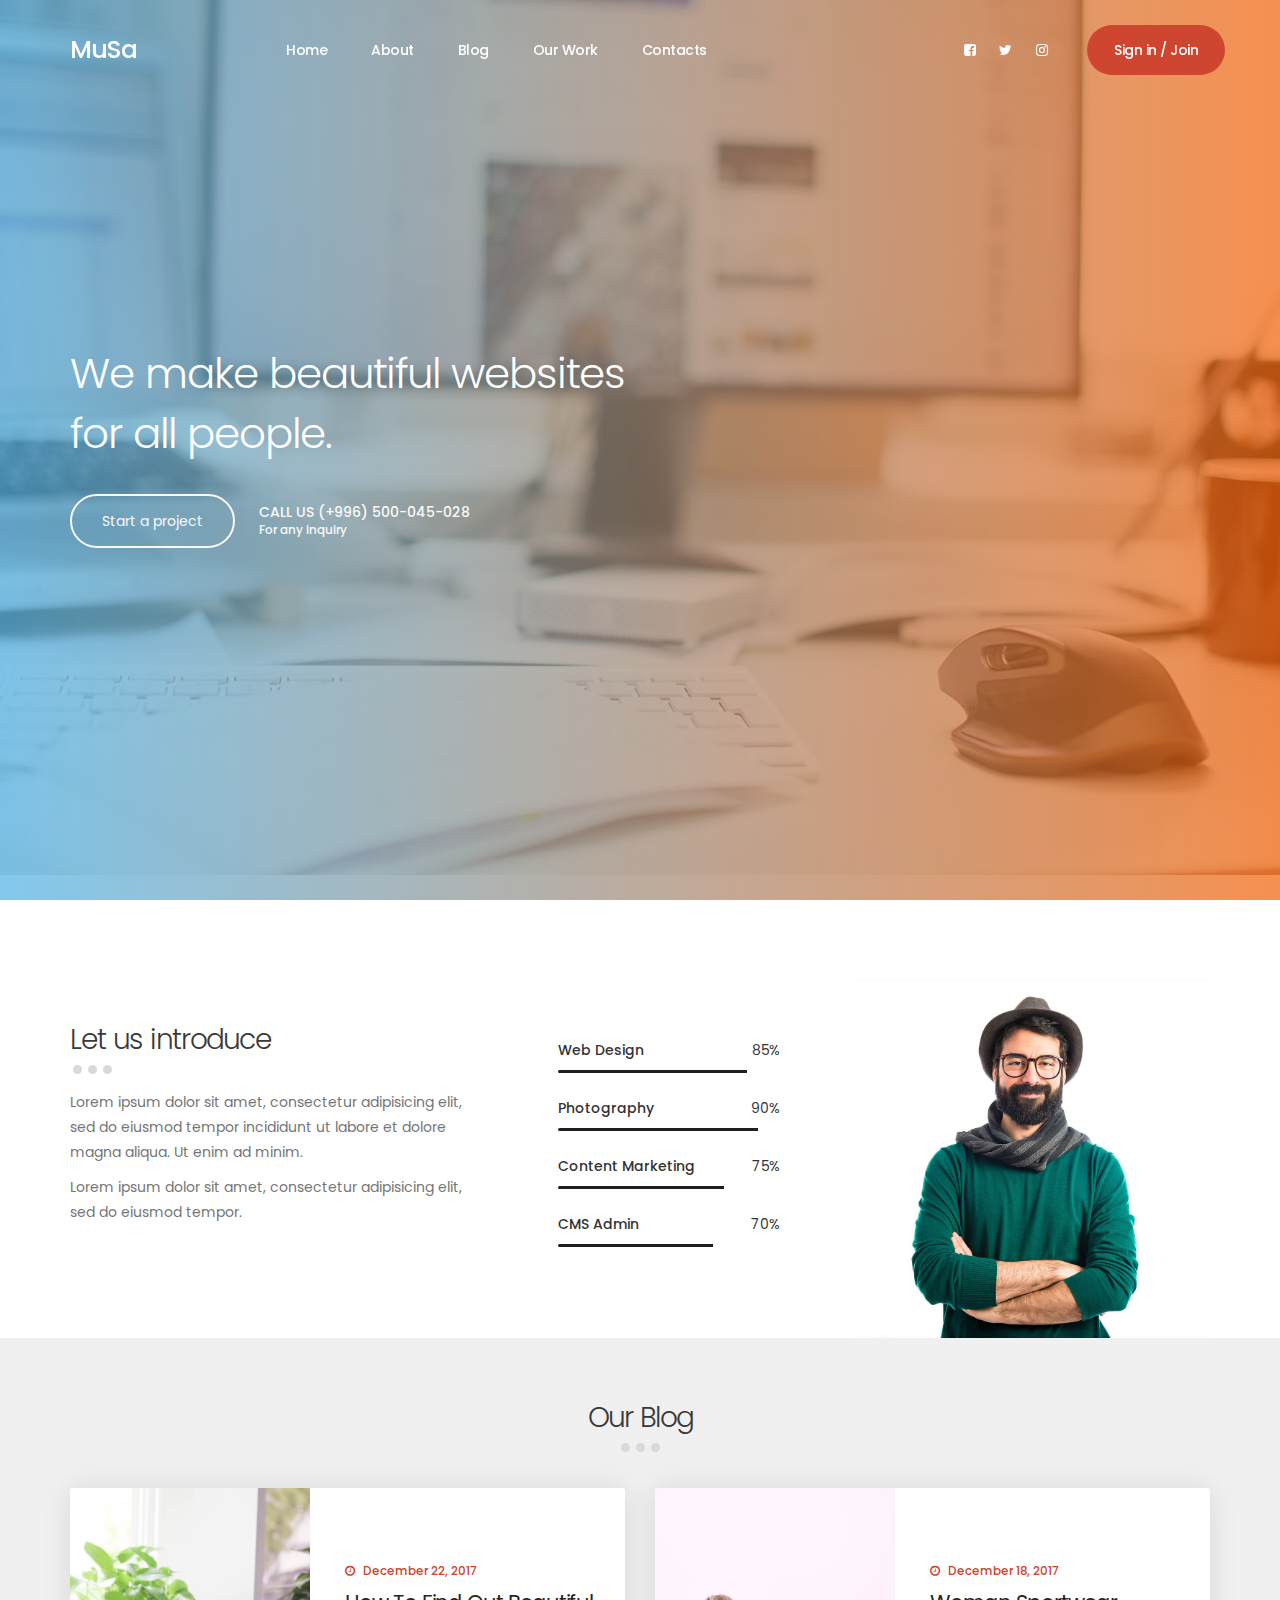
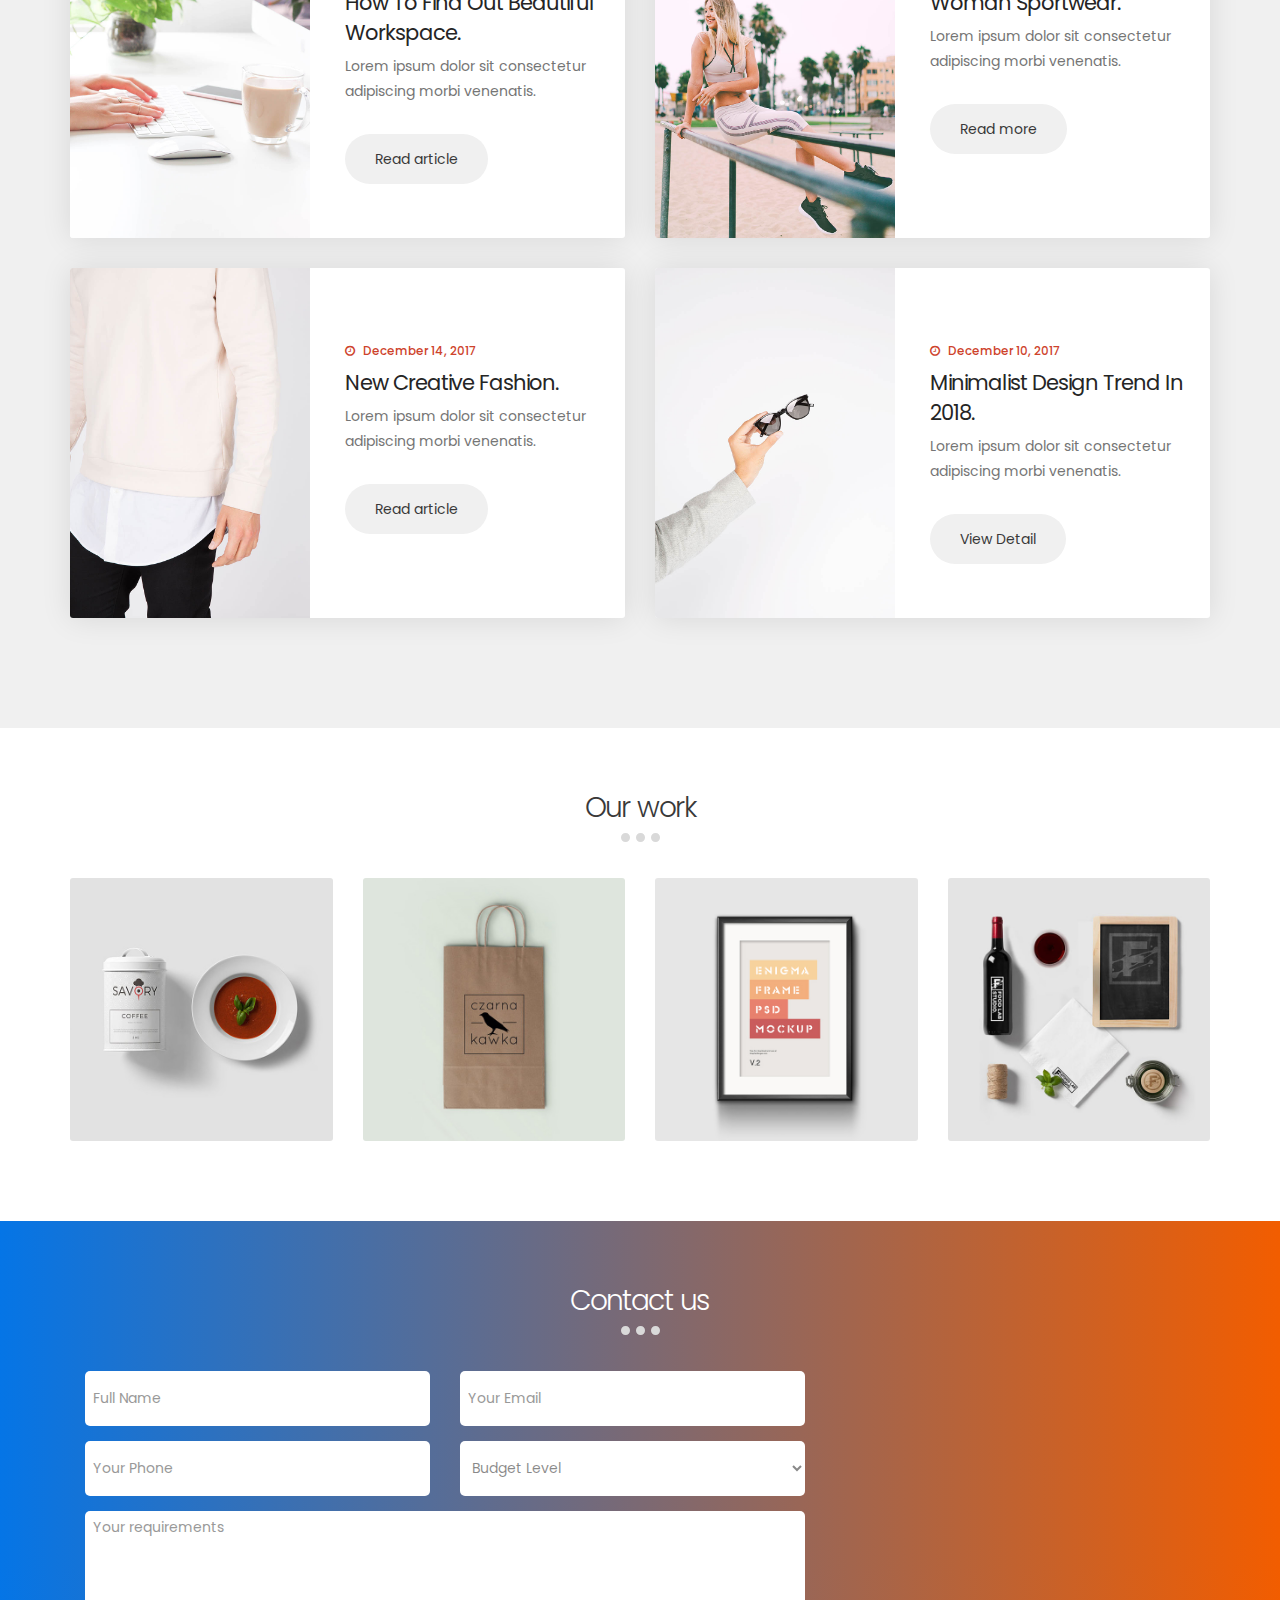
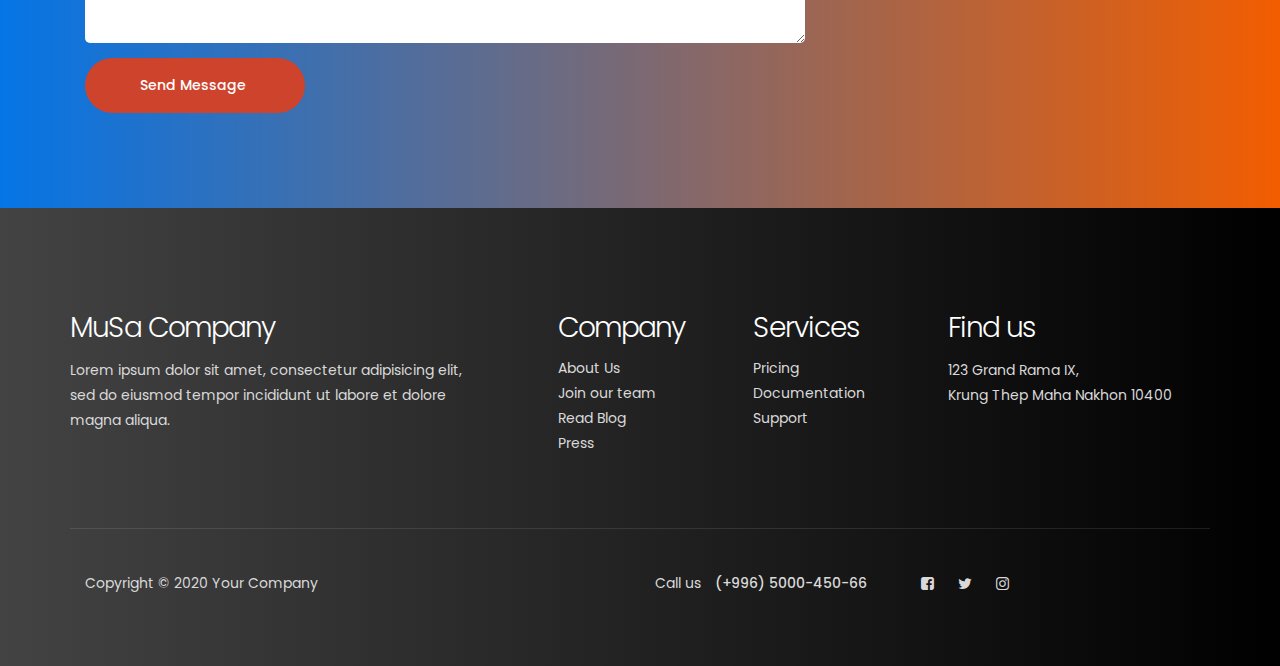
<file: index.html>
<!DOCTYPE html>
<html lang="en">
<head>

     <title>MuSa</title>
<!--
-->
     <meta charset="UTF-8">
     <meta http-equiv="X-UA-Compatible" content="IE=Edge">
     <meta name="description" content="">
     <meta name="keywords" content="">
     <meta name="author" content="">
     <meta name="viewport" content="width=device-width, initial-scale=1, maximum-scale=1">

     <link rel="stylesheet" href="css/bootstrap.min.css">
     <link rel="stylesheet" href="css/magnific-popup.css">
     <link rel="stylesheet" href="css/font-awesome.min.css">

     <!-- MAIN CSS -->
     <link rel="stylesheet" href="css/templatemo-style.css">
</head>
<body>

     <!-- PRE LOADER -->
     <section class="preloader">
          <div class="spinner">
               <span class="spinner-rotate"></span>
          </div>
     </section>


     <!-- MENU -->
     <section class="navbar custom-navbar navbar-fixed-top" role="navigation">
          <div class="container">

               <div class="navbar-header">
                    <button class="navbar-toggle" data-toggle="collapse" data-target=".navbar-collapse">
                         <span class="icon icon-bar"></span>
                         <span class="icon icon-bar"></span>
                         <span class="icon icon-bar"></span>
                    </button>

                    <!-- lOGO TEXT HERE -->
                    <a href="index.html" class="navbar-brand">MuSa</a>
               </div>

               <!-- MENU LINKS -->
               <div class="collapse navbar-collapse">
                    <ul class="nav navbar-nav navbar-nav-first">
                         <li><a href="#home" class="smoothScroll">Home</a></li>
                         <li><a href="#about" class="smoothScroll">About</a></li>
                         <li><a href="#blog" class="smoothScroll">Blog</a></li>
                         <li><a href="#work" class="smoothScroll">Our Work</a></li>
                         <li><a href="#contact" class="smoothScroll">Contacts</a></li>
                    </ul>

                    <ul class="nav navbar-nav navbar-right">
                         <li><a href="#"><i class="fa fa-facebook-square"></i></a></li>
                         <li><a href="#"><i class="fa fa-twitter"></i></a></li>
                         <li><a href="#"><i class="fa fa-instagram"></i></a></li>
                         <li class="section-btn"><a href="#" data-toggle="modal" data-target="#modal-form">Sign in / Join</a></li>
                    </ul>
               </div>

          </div>
     </section>


     <!-- HOME -->
     <section id="home" data-stellar-background-ratio="0.5">
          <div class="overlay"></div>
          <div class="container">
               <div class="row">

                    <div class="col-md-6 col-sm-12">
                         <div class="home-info">
                              <h1>We make beautiful websites for all people.</h1>
                              <a href="#about" class="btn section-btn smoothScroll">Start a project</a>
                              <span>
                                   CALL US (+996) 500-045-028
                                   <small>For any inquiry</small>
                              </span>
                         </div>
                    </div>

                    <div class="col-md-6 col-sm-12">
                         <div class="home-video">
                              <div class="embed-responsive embed-responsive-16by9">
                                   <iframe src="https://www.youtube.com/embed/AqcjdkPMPJA" frameborder="0" allowfullscreen></iframe>
                              </div>
                         </div>
                    </div>
                    
               </div>
          </div>
     </section>


     <!-- ABOUT -->
     <section id="about" data-stellar-background-ratio="0.5">
          <div class="container">
               <div class="row">

                    <div class="col-md-5 col-sm-6">
                         <div class="about-info">
                              <div class="section-title">
                                   <h2>Let us introduce</h2>
                                   <span class="line-bar">...</span>
                              </div>
                              <p>Lorem ipsum dolor sit amet, consectetur adipisicing elit, sed do eiusmod tempor incididunt ut labore et dolore magna aliqua. Ut enim ad minim.</p>
                              <p>Lorem ipsum dolor sit amet, consectetur adipisicing elit, sed do eiusmod tempor.</p>
                         </div>
                    </div>

                    <div class="col-md-3 col-sm-6">
                         <div class="about-info skill-thumb">

                              <strong>Web Design</strong>
                                   <span class="pull-right">85%</span>
                                        <div class="progress">
                                             <div class="progress-bar progress-bar-primary" role="progressbar" aria-valuenow="85" aria-valuemin="0" aria-valuemax="100" style="width: 85%;"></div>
                                        </div>

                              <strong>Photography</strong>
                                   <span class="pull-right">90%</span>
                                        <div class="progress">
                                             <div class="progress-bar progress-bar-primary" role="progressbar" aria-valuenow="90" aria-valuemin="0" aria-valuemax="100" style="width: 90%;"></div>
                                        </div>

                              <strong>Content Marketing</strong>
                                   <span class="pull-right">75%</span>
                                        <div class="progress">
                                             <div class="progress-bar progress-bar-primary" role="progressbar" aria-valuenow="75" aria-valuemin="0" aria-valuemax="100" style="width: 75%;"></div>
                                        </div>

                              <strong>CMS Admin</strong>
                                   <span class="pull-right">70%</span>
                                        <div class="progress">
                                             <div class="progress-bar progress-bar-primary" role="progressbar" aria-valuenow="70" aria-valuemin="0" aria-valuemax="100" style="width: 70%;"></div>
                                        </div>

                         </div>
                    </div>

                    <div class="col-md-4 col-sm-12">
                         <div class="about-image">
                              <img src="images/about-image.jpg" class="img-responsive" alt="">
                         </div>
                    </div>
                    
               </div>
          </div>
     </section>


     <!-- BLOG -->
     <section id="blog" data-stellar-background-ratio="0.5">
          <div class="container">
               <div class="row">

                    <div class="col-md-12 col-sm-12">
                         <div class="section-title">
                              <h2>Our Blog</h2>
                              <span class="line-bar">...</span>
                         </div>
                    </div>

                    <div class="col-md-6 col-sm-6">
                         <!-- BLOG THUMB -->
                         <div class="media blog-thumb">
                              <div class="media-object media-left">
                                   <a href="blog-detail.html"><img src="images/blog-image1.jpg" class="img-responsive" alt=""></a>
                              </div>
                              <div class="media-body blog-info">
                                   <small><i class="fa fa-clock-o"></i> December 22, 2017</small>
                                   <h3><a href="blog-detail.html">How To Find Out Beautiful Workspace.</a></h3>
                                   <p>Lorem ipsum dolor sit consectetur adipiscing morbi venenatis.</p>
                                   <a href="blog-detail.html" class="btn section-btn">Read article</a>
                              </div>
                         </div>
                    </div>

                    <div class="col-md-6 col-sm-6">
                         <!-- BLOG THUMB -->
                         <div class="media blog-thumb">
                              <div class="media-object media-left">
                                   <a href="blog-detail.html"><img src="images/blog-image2.jpg" class="img-responsive" alt=""></a>
                              </div>
                              <div class="media-body blog-info">
                                   <small><i class="fa fa-clock-o"></i> December 18, 2017</small>
                                   <h3><a href="blog-detail.html">woman sportwear.</a></h3>
                                   <p>Lorem ipsum dolor sit consectetur adipiscing morbi venenatis.</p>
                                   <a href="blog-detail.html" class="btn section-btn">Read more</a>
                              </div>
                         </div>
                    </div>

                    <div class="col-md-6 col-sm-6">
                         <!-- BLOG THUMB -->
                         <div class="media blog-thumb">
                              <div class="media-object media-left">
                                   <a href="blog-detail.html"><img src="images/blog-image3.jpg" class="img-responsive" alt=""></a>
                              </div>
                              <div class="media-body blog-info">
                                   <small><i class="fa fa-clock-o"></i> December 14, 2017</small>
                                   <h3><a href="blog-detail.html">new creative fashion.</a></h3>
                                   <p>Lorem ipsum dolor sit consectetur adipiscing morbi venenatis.</p>
                                   <a href="blog-detail.html" class="btn section-btn">Read article</a>
                              </div>
                         </div>
                    </div>

                    <div class="col-md-6 col-sm-6">
                         <!-- BLOG THUMB -->
                         <div class="media blog-thumb">
                              <div class="media-object media-left">
                                   <a href="blog-detail.html"><img src="images/blog-image4.jpg" class="img-responsive" alt=""></a>
                              </div>
                              <div class="media-body blog-info">
                                   <small><i class="fa fa-clock-o"></i> December 10, 2017</small>
                                   <h3><a href="blog-detail.html">minimalist design trend in 2018.</a></h3>
                                   <p>Lorem ipsum dolor sit consectetur adipiscing morbi venenatis.</p>
                                   <a href="blog-detail.html" class="btn section-btn">View Detail</a>
                              </div>
                         </div>
                    </div>
                    
               </div>
          </div>
     </section>


     <!-- WORK -->
     <section id="work" data-stellar-background-ratio="0.5">
          <div class="container">
               <div class="row">

                    <div class="col-md-12 col-sm-12">
                         <div class="section-title">
                              <h2>Our work</h2>
                              <span class="line-bar">...</span>
                         </div>
                    </div>

                    <div class="col-md-3 col-sm-6">
                         <!-- WORK THUMB -->
                         <div class="work-thumb">
                              <a href="images/work-image1.jpg" class="image-popup">
                                   <img src="images/work-image1.jpg" class="img-responsive" alt="Work">

                                   <div class="work-info">
                                        <h3>Clean &amp; Minimal</h3>
                                        <small>Product Design</small>
                                   </div>
                              </a>
                         </div>
                    </div>

                    <div class="col-md-3 col-sm-6">
                         <!-- WORK THUMB -->
                         <div class="work-thumb">
                              <a href="images/work-image2.jpg" class="image-popup">
                                   <img src="images/work-image2.jpg" class="img-responsive" alt="Work">

                                   <div class="work-info">
                                        <h3>Studio Bag</h3>
                                        <small>Branding</small>
                                   </div>
                              </a>
                         </div>
                    </div>

                    <div class="col-md-3 col-sm-6">
                         <!-- WORK THUMB -->
                         <div class="work-thumb">
                              <a href="images/work-image3.jpg" class="image-popup">
                                   <img src="images/work-image3.jpg" class="img-responsive" alt="Work">

                                   <div class="work-info">
                                        <h3>Frame Design</h3>
                                        <small>Photography</small>
                                   </div>
                              </a>
                         </div>
                    </div>

                    <div class="col-md-3 col-sm-6">
                         <!-- WORK THUMB -->
                         <div class="work-thumb">
                              <a href="images/work-image4.jpg" class="image-popup">
                                   <img src="images/work-image4.jpg" class="img-responsive" alt="Work">

                                   <div class="work-info">
                                        <h3>Paint Work</h3>
                                        <small>Art, Design</small>
                                   </div>
                              </a>
                         </div>
                    </div>

               </div>
          </div>
     </section>

     <!-- CONTACT -->
     <section id="contact" data-stellar-background-ratio="0.5">
          <div class="container">
               <div class="row">

                    <div class="col-md-12 col-sm-12">
                         <div class="section-title">
                              <h2>Contact us</h2>
                              <span class="line-bar">...</span>
                         </div>
                    </div>

                    <div class="col-md-8 col-sm-8">
                        
                         <!-- CONTACT FORM HERE -->
                         <form id="contact-form" role="form" action="#" method="post">
                              <div class="col-md-6 col-sm-6">
                                   <input type="text" class="form-control" placeholder="Full Name" id="cf-name" name="cf-name" required="">
                              </div>

                              <div class="col-md-6 col-sm-6">
                                   <input type="email" class="form-control" placeholder="Your Email" id="cf-email" name="cf-email" required="">
                              </div>

                              <div class="col-md-6 col-sm-6">
                                   <input type="tel" class="form-control" placeholder="Your Phone" id="cf-number" name="cf-number" required="">
                              </div>

                              <div class="col-md-6 col-sm-6">
                                   <select class="form-control" id="cf-budgets" name="cf-budgets">
                                        <option>Budget Level</option>
                                        <option>$500 to $1,000</option>
                                        <option>$1,000 to $2,200</option>
                                        <option>$2,200 to $4,500</option>
                                        <option>$4,500 to $7,500</option>
                                        <option>$7,500 to $12,000</option>
                                        <option>$12,000 or more</option>
                                   </select>
                              </div>

                              <div class="col-md-12 col-sm-12">
                                   <textarea class="form-control" rows="6" placeholder="Your requirements" id="cf-message" name="cf-message" required=""></textarea>
                              </div>

                              <div class="col-md-4 col-sm-12">
                                   <input type="submit" class="form-control" name="submit" value="Send Message">
                              </div>

                         </form>
                    </div>

                    <div class="col-md-4 col-sm-4">
                         <div class="google-map">
	<!-- How to change your own map point
            1. Go to Google Maps
            2. Click on your location point
            3. Click "Share" and choose "Embed map" tab
            4. Copy only URL and paste it within the src="" field below
	-->
                              <iframe src="https://www.google.com/maps/embed?pb=!1m18!1m12!1m3!1d3647.3030413476204!2d100.5641230193719!3d13.757206847615207!2m3!1f0!2f0!3f0!3m2!1i1024!2i768!4f13.1!3m3!1m2!1s0x0%3A0xf51ce6427b7918fc!2sG+Tower!5e0!3m2!1sen!2sth!4v1510722015945" allowfullscreen></iframe>
                         </div>
                    </div>

               </div>
          </div>
     </section>


     <!-- FOOTER -->
     <footer data-stellar-background-ratio="0.5">
          <div class="container">
               <div class="row">

                    <div class="col-md-5 col-sm-12">
                         <div class="footer-thumb footer-info"> 
                              <h2>MuSa Company</h2>
                              <p>Lorem ipsum dolor sit amet, consectetur adipisicing elit, sed do eiusmod tempor incididunt ut labore et dolore magna aliqua.</p>
                         </div>
                    </div>

                    <div class="col-md-2 col-sm-4"> 
                         <div class="footer-thumb"> 
                              <h2>Company</h2>
                              <ul class="footer-link">
                                   <li><a href="#">About Us</a></li>
                                   <li><a href="#">Join our team</a></li>
                                   <li><a href="#">Read Blog</a></li>
                                   <li><a href="#">Press</a></li>
                              </ul>
                         </div>
                    </div>

                    <div class="col-md-2 col-sm-4"> 
                         <div class="footer-thumb"> 
                              <h2>Services</h2>
                              <ul class="footer-link">
                                   <li><a href="#">Pricing</a></li>
                                   <li><a href="#">Documentation</a></li>
                                   <li><a href="#">Support</a></li>
                              </ul>
                         </div>
                    </div>

                    <div class="col-md-3 col-sm-4"> 
                         <div class="footer-thumb"> 
                              <h2>Find us</h2>
                              <p>123 Grand Rama IX, <br> Krung Thep Maha Nakhon 10400</p>
                         </div>
                    </div>                    

                    <div class="col-md-12 col-sm-12">
                         <div class="footer-bottom">
                              <div class="col-md-6 col-sm-5">
                                   <div class="copyright-text"> 
                                        <p>Copyright &copy; 2020 Your Company</p>
                                   </div>
                              </div>
                              <div class="col-md-6 col-sm-7">
                                   <div class="phone-contact"> 
                                        <p>Call us <span>(+996) 5000-450-66</span></p>
                                   </div>
                                   <ul class="social-icon">
                                        <li><a href="https://www.facebook.com/templatemo" class="fa fa-facebook-square" attr="facebook icon"></a></li>
                                        <li><a href="#" class="fa fa-twitter"></a></li>
                                        <li><a href="#" class="fa fa-instagram"></a></li>
                                   </ul>
                              </div>
                         </div>
                    </div>
                    
               </div>
          </div>
     </footer>


     <!-- MODAL -->
     <section class="modal fade" id="modal-form" tabindex="-1" role="dialog" aria-labelledby="myModalLabel" aria-hidden="true">
          <div class="modal-dialog modal-lg">
               <div class="modal-content modal-popup">

                    <div class="modal-header">
                         <button type="button" class="close" data-dismiss="modal" aria-label="Close">
                              <span aria-hidden="true">&times;</span>
                         </button>
                    </div>

                    <div class="modal-body">
                         <div class="container-fluid">
                              <div class="row">

                                   <div class="col-md-12 col-sm-12">
                                        <div class="modal-title">
                                             <h2>MuSa</h2>
                                        </div>

                                        <!-- NAV TABS -->
                                        <ul class="nav nav-tabs" role="tablist">
                                             <li class="active"><a href="#sign_up" aria-controls="sign_up" role="tab" data-toggle="tab">Create an account</a></li>
                                             <li><a href="#sign_in" aria-controls="sign_in" role="tab" data-toggle="tab">Sign In</a></li>
                                        </ul>

                                        <!-- TAB PANES -->
                                        <div class="tab-content">
                                             <div role="tabpanel" class="tab-pane fade in active" id="sign_up">
                                                  <form action="#" method="post">
                                                       <input type="text" class="form-control" name="name" placeholder="Name" required>
                                                       <input type="telephone" class="form-control" name="telephone" placeholder="Telephone" required>
                                                       <input type="email" class="form-control" name="email" placeholder="Email" required>
                                                       <input type="password" class="form-control" name="password" placeholder="Password" required>
                                                       <input type="submit" class="form-control" name="submit" value="Submit Button">
                                                  </form>
                                             </div>

                                             <div role="tabpanel" class="tab-pane fade in" id="sign_in">
                                                  <form action="#" method="post">
                                                       <input type="email" class="form-control" name="email" placeholder="Email" required>
                                                       <input type="password" class="form-control" name="password" placeholder="Password" required>
                                                       <input type="submit" class="form-control" name="submit" value="Submit Button">
                                                       <a href="https://www.facebook.com/">Forgot your password?</a>
                                                  </form>
                                             </div>
                                        </div>
                                   </div>

                              </div>
                         </div>
                    </div>

               </div>
          </div>
     </section>

     <!-- SCRIPTS -->
     <script src="js/jquery.js"></script>
     <script src="js/bootstrap.min.js"></script>
     <script src="js/jquery.stellar.min.js"></script>
     <script src="js/jquery.magnific-popup.min.js"></script>
     <script src="js/smoothscroll.js"></script>
     <script src="js/custom.js"></script>

</body>
</html>
</file>
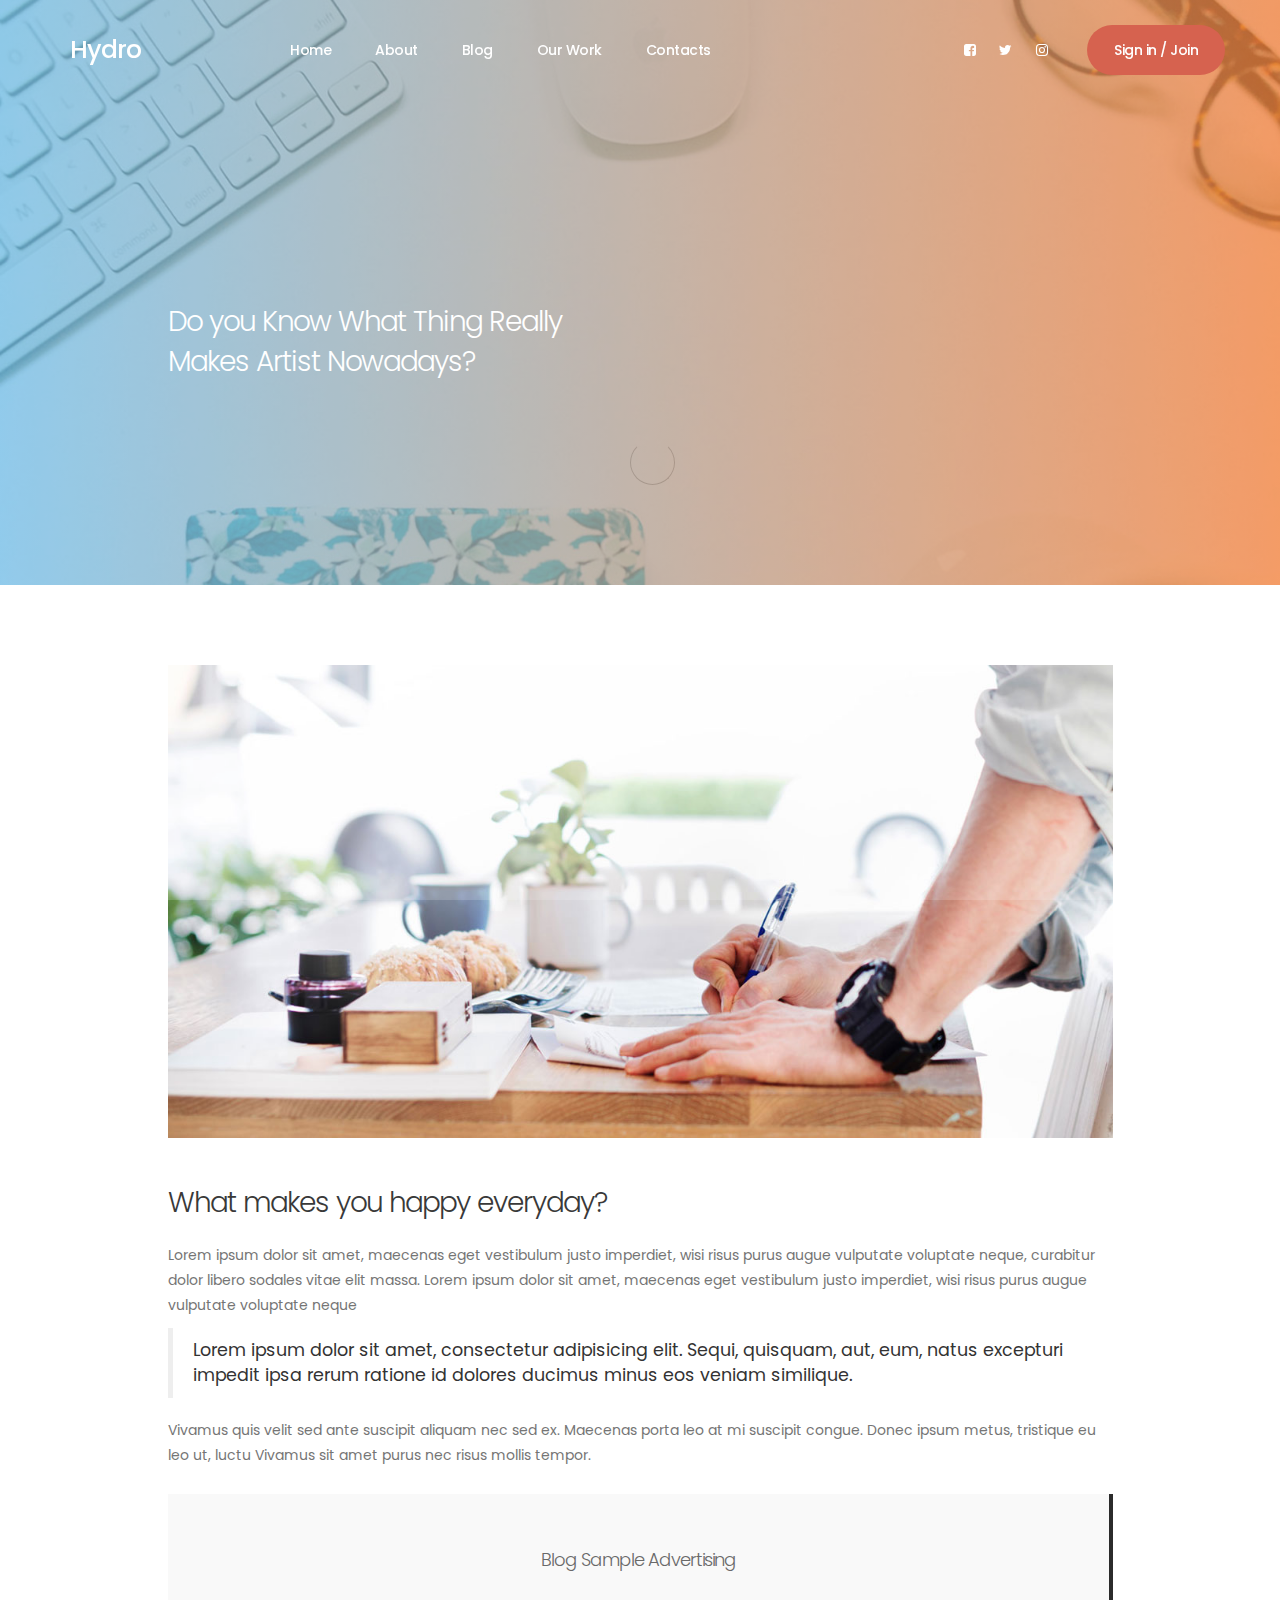
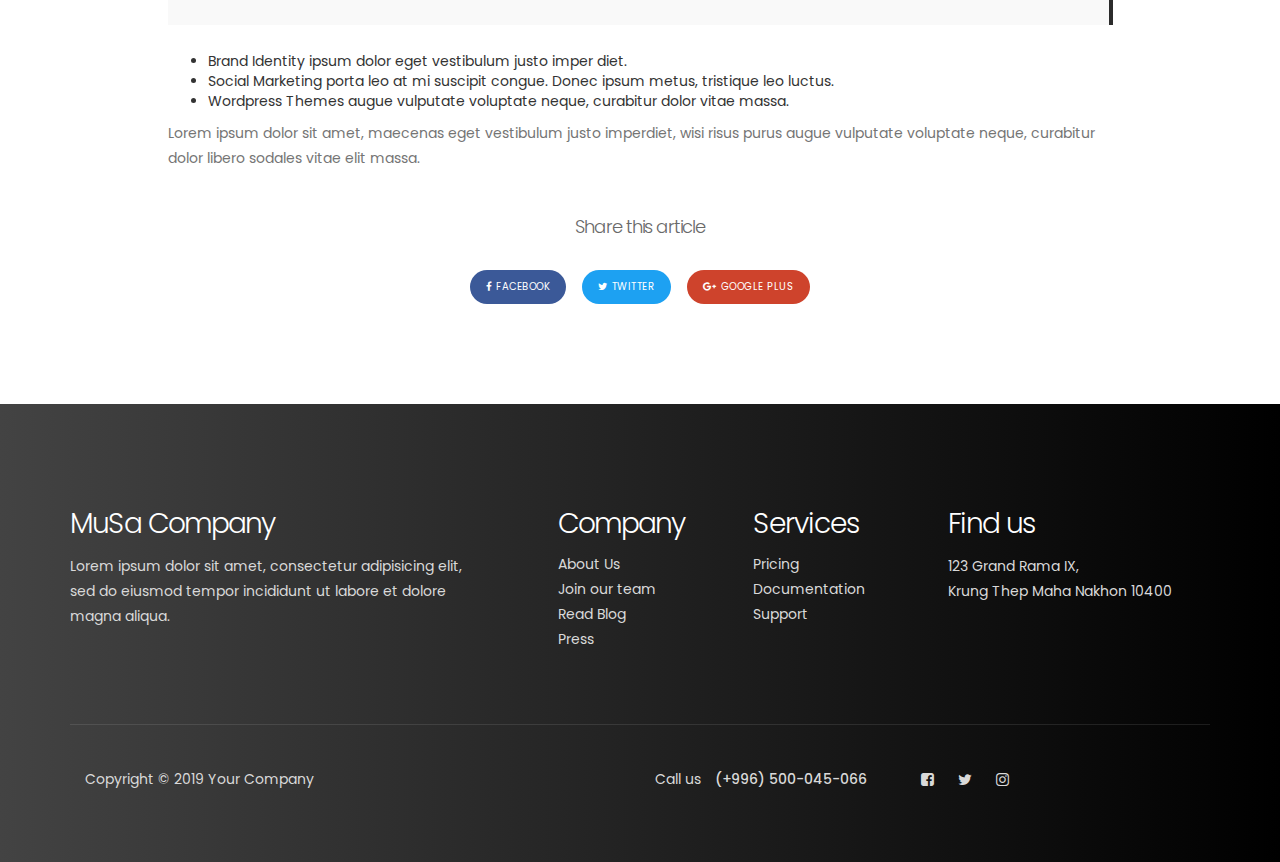
<file: blog-detail.html>
<!DOCTYPE html>
<html lang="en">
<head>

     <title>MuSa - Blog Page</title>
<!-- 
Hydro Template 
http://www.templatemo.com/tm-509-hydro
-->
     <meta charset="UTF-8">
     <meta http-equiv="X-UA-Compatible" content="IE=Edge">
     <meta name="description" content="">
     <meta name="keywords" content="">
     <meta name="author" content="">
     <meta name="viewport" content="width=device-width, initial-scale=1, maximum-scale=1">

     <link rel="stylesheet" href="css/bootstrap.min.css">
     <link rel="stylesheet" href="css/magnific-popup.css">
     <link rel="stylesheet" href="css/font-awesome.min.css">

     <!-- MAIN CSS -->
     <link rel="stylesheet" href="css/templatemo-style.css">
</head>
<body>

     <!-- PRE LOADER -->
     <section class="preloader">
          <div class="spinner">
               <span class="spinner-rotate"></span>
          </div>
     </section>


     <!-- MENU -->
     <section class="navbar custom-navbar navbar-fixed-top" role="navigation">
          <div class="container">

               <div class="navbar-header">
                    <button class="navbar-toggle" data-toggle="collapse" data-target=".navbar-collapse">
                         <span class="icon icon-bar"></span>
                         <span class="icon icon-bar"></span>
                         <span class="icon icon-bar"></span>
                    </button>

                    <!-- lOGO TEXT HERE -->
                    <a href="index.html" class="navbar-brand">Hydro</a>
               </div>

               <!-- MENU LINKS -->
               <div class="collapse navbar-collapse">
                    <ul class="nav navbar-nav navbar-nav-first">
                         <li><a href="index.html#home" class="smoothScroll">Home</a></li>
                         <li><a href="index.html#about" class="smoothScroll">About</a></li>
                         <li><a href="index.html#blog" class="smoothScroll">Blog</a></li>
                         <li><a href="index.html#work" class="smoothScroll">Our Work</a></li>
                         <li><a href="index.html#contact" class="smoothScroll">Contacts</a></li>
                    </ul>

                    <ul class="nav navbar-nav navbar-right">
                         <li><a href="#"><i class="fa fa-facebook-square"></i></a></li>
                         <li><a href="#"><i class="fa fa-twitter"></i></a></li>
                         <li><a href="#"><i class="fa fa-instagram"></i></a></li>
                         <li class="section-btn"><a href="#" data-toggle="modal" data-target="#modal-form">Sign in / Join</a></li>
                    </ul>
               </div>

          </div>
     </section>


     <!-- BLOG HEADER -->
     <section id="blog-header" data-stellar-background-ratio="0.5">
          <div class="overlay"></div>
          <div class="container">
               <div class="row">

                    <div class="col-md-offset-1 col-md-5 col-sm-12">
                         <h2>Do you Know What Thing Really Makes Artist Nowadays?</h2>
                    </div>
                    
               </div>
          </div>
     </section>


     <!-- BLOG DETAIL -->
     <section id="blog-detail" data-stellar-background-ratio="0.5">
          <div class="container">
               <div class="row">

                    <div class="col-md-offset-1 col-md-10 col-sm-12">
                         <!-- BLOG THUMB -->
                         <div class="blog-detail-thumb">
                              <div class="blog-image">
                                   <img src="images/blog-detail-image.jpg" class="img-responsive" alt="Blog Image">
                              </div>
                              <h2>What makes you happy everyday?</h2>
                              <p>Lorem ipsum dolor sit amet, maecenas eget vestibulum justo imperdiet, wisi risus purus augue vulputate voluptate neque, curabitur dolor libero sodales vitae elit massa. Lorem ipsum dolor sit amet, maecenas eget vestibulum justo imperdiet, wisi risus purus augue vulputate voluptate neque</p>

                              <blockquote>Lorem ipsum dolor sit amet, consectetur adipisicing elit. Sequi, quisquam, aut, eum, natus excepturi impedit ipsa rerum ratione id dolores ducimus minus eos veniam similique.</blockquote>

                              <p>Vivamus quis velit sed ante suscipit aliquam nec sed ex. Maecenas porta leo at mi suscipit congue. Donec ipsum metus, tristique eu leo ut, luctu Vivamus sit amet purus nec risus mollis tempor.</p>

                              <div class="blog-ads">
                                   <h4>Blog Sample Advertising</h4>
                              </div>
                              
                              <ul>
                                   <li>Brand Identity ipsum dolor eget vestibulum justo imper diet.</li>
                                   <li>Social Marketing porta leo at mi suscipit congue. Donec ipsum metus, tristique leo luctus.</li>
                                   <li>Wordpress Themes augue vulputate voluptate neque, curabitur dolor vitae massa.</li>
                              </ul>
                              <p>Lorem ipsum dolor sit amet, maecenas eget vestibulum justo imperdiet, wisi risus purus augue vulputate voluptate neque, curabitur dolor libero sodales vitae elit massa.</p>
                              <div class="blog-social-share">
                                   <h4>Share this article</h4>
                                   <a href="https://www.facebook.com/templatemo" class="btn btn-primary"><i class="fa fa-facebook"></i>facebook</a>
                                   <a href="#" class="btn btn-success"><i class="fa fa-twitter"></i>twitter</a>
                                   <a href="#" class="btn btn-danger"><i class="fa fa-google-plus"></i>google plus</a>
                              </div>
                         </div>
                    </div>
                    
               </div>
          </div>
     </section>


     <!-- FOOTER -->
     <footer data-stellar-background-ratio="0.5">
          <div class="container">
               <div class="row">

                    <div class="col-md-5 col-sm-12">
                         <div class="footer-thumb footer-info"> 
                              <h2>MuSa Company</h2>
                              <p>Lorem ipsum dolor sit amet, consectetur adipisicing elit, sed do eiusmod tempor incididunt ut labore et dolore magna aliqua.</p>
                         </div>
                    </div>

                    <div class="col-md-2 col-sm-4"> 
                         <div class="footer-thumb"> 
                              <h2>Company</h2>
                              <ul class="footer-link">
                                   <li><a href="#">About Us</a></li>
                                   <li><a href="#">Join our team</a></li>
                                   <li><a href="#">Read Blog</a></li>
                                   <li><a href="#">Press</a></li>
                              </ul>
                         </div>
                    </div>

                    <div class="col-md-2 col-sm-4"> 
                         <div class="footer-thumb"> 
                              <h2>Services</h2>
                              <ul class="footer-link">
                                   <li><a href="#">Pricing</a></li>
                                   <li><a href="#">Documentation</a></li>
                                   <li><a href="#">Support</a></li>
                              </ul>
                         </div>
                    </div>

                    <div class="col-md-3 col-sm-4"> 
                         <div class="footer-thumb"> 
                              <h2>Find us</h2>
                              <p>123 Grand Rama IX, <br> Krung Thep Maha Nakhon 10400</p>
                         </div>
                    </div>

                    <div class="col-md-12 col-sm-12">
                         <div class="footer-bottom">
                              <div class="col-md-6 col-sm-5">
                                   <div class="copyright-text"> 
                                        <p>Copyright &copy; 2019 Your Company</p>
                                   </div>
                              </div>
                              <div class="col-md-6 col-sm-7">
                                   <div class="phone-contact"> 
                                        <p>Call us <span>(+996) 500-045-066</span></p>
                                   </div>
                                   <ul class="social-icon">
                                        <li><a href="#" class="fa fa-facebook-square" attr="facebook icon"></a></li>
                                        <li><a href="#" class="fa fa-twitter"></a></li>
                                        <li><a href="#" class="fa fa-instagram"></a></li>
                                   </ul>
                              </div>
                         </div>
                    </div>
                    
               </div>
          </div>
     </footer>

     <!-- MODAL -->
     <section class="modal fade" id="modal-form" tabindex="-1" role="dialog" aria-labelledby="myModalLabel" aria-hidden="true">
          <div class="modal-dialog modal-lg">
               <div class="modal-content modal-popup">

                    <div class="modal-header">
                         <button type="button" class="close" data-dismiss="modal" aria-label="Close">
                              <span aria-hidden="true">&times;</span>
                         </button>
                    </div>

                    <div class="modal-body">
                         <div class="container-fluid">
                              <div class="row">

                                   <div class="col-md-12 col-sm-12">
                                        <div class="modal-title">
                                             <h2>MuSa</h2>
                                        </div>

                                        <!-- NAV TABS -->
                                        <ul class="nav nav-tabs" role="tablist">
                                             <li class="active"><a href="#sign_up" aria-controls="sign_up" role="tab" data-toggle="tab">Create an account</a></li>
                                             <li><a href="#sign_in" aria-controls="sign_in" role="tab" data-toggle="tab">Sign In</a></li>
                                        </ul>

                                        <!-- TAB PANES -->
                                        <div class="tab-content">
                                             <div role="tabpanel" class="tab-pane fade in active" id="sign_up">
                                                  <form action="#" method="post">
                                                       <input type="text" class="form-control" name="name" placeholder="Name" required>
                                                       <input type="telephone" class="form-control" name="telephone" placeholder="Telephone" required>
                                                       <input type="email" class="form-control" name="email" placeholder="Email" required>
                                                       <input type="password" class="form-control" name="password" placeholder="Password" required>
                                                       <input type="submit" class="form-control" name="submit" value="Submit Button">
                                                  </form>
                                             </div>

                                             <div role="tabpanel" class="tab-pane fade in" id="sign_in">
                                                  <form action="#" method="post">
                                                       <input type="email" class="form-control" name="email" placeholder="Email" required>
                                                       <input type="password" class="form-control" name="password" placeholder="Password" required>
                                                       <input type="submit" class="form-control" name="submit" value="Submit Button">
                                                       <a href="https://www.facebook.com/templatemo">Forgot your password?</a>
                                                  </form>
                                             </div>
                                        </div>
                                   </div>

                              </div>
                         </div>
                    </div>

               </div>
          </div>
     </section>

     <!-- SCRIPTS -->
     <script src="js/jquery.js"></script>
     <script src="js/bootstrap.min.js"></script>
     <script src="js/jquery.stellar.min.js"></script>
     <script src="js/jquery.magnific-popup.min.js"></script>
     <script src="js/smoothscroll.js"></script>
     <script src="js/custom.js"></script>

</body>
</html>
</file>
<file: css/templatemo-style.css>
/*
MuSa create site

*/  
  @import url('https://fonts.googleapis.com/css?family=Poppins:400,500,600');

  body {
    background: #ffffff;
    font-family: 'Poppins', sans-serif;
    overflow-x: hidden;
  }


  /*---------------------------------------
     TYPOGRAPHY              
  -----------------------------------------*/

  h1,h2,h3,h4,h5,h6 {
    font-weight: 300;
    line-height: inherit;
    letter-spacing: -1px;
  }

  h1 {
    color: #292929;
    font-size: 3em;
    margin-bottom: 30px;
  }

  h2 {
    color: #393939;
    font-size: 2em;
  }

  h3 {
    color: #505050;
    font-size: 1.5em;
    font-weight: 500;
    margin-bottom: 0;
  }

  h4 {
    color: #696969;
    font-size: 18px;
    line-height: normal;
  }

  p {
    color: #757575;
    font-size: 14px;
    font-weight: normal;
    line-height: 25px;
  }

  strong {
    font-weight: 500;
  }


  /*---------------------------------------
     GENERAL               
  -----------------------------------------*/

  * {
    -webkit-box-sizing: border-box;
    -moz-box-sizing: border-box;
    box-sizing: border-box;
  }

  *:before,
  *:after {
    -webkit-box-sizing: border-box;
    -moz-box-sizing: border-box;
    box-sizing: border-box;
  }

  a {
    color: #252525;
    font-weight: normal;
    -webkit-transition: 0.5s;
    transition: 0.5s;
    text-decoration: none !important;
  }

  a:hover, a:active, a:focus {
    color: #ce432c;
    outline: none;
  }

  .section-title {
    margin-bottom: 60px;
  }

  .section-title h2 {
    margin-top: 0;
    margin-bottom: 10px;
    line-height: 0;
  }

  .section-title .line-bar {
    color: #d9d9d9;
    display: block;
    font-size: 5em;
    line-height: 0;
  }

  .section-btn {
    background: #ce432c;
    border: 0;
    border-radius: 100px;
    color: #ffffff;
    cursor: pointer;
    font-size: inherit;
    font-weight: normal;
    padding: 15px 30px;
    -webkit-transition: 0.5s;
    transition: 0.5s;
  }

  .section-btn:hover,
  .section-btn:focus {
    background: #f25d00;  /* fallback for old browsers */
    background: -webkit-linear-gradient(to right, #4bb0e6, #f25d00);  /* Chrome 10-25, Safari 5.1-6 */
    background: linear-gradient(to right, #4bb0e6, #f25d00); /* W3C, IE 10+/ Edge, Firefox 16+, Chrome 26+, Opera 12+, Safari 7+ */
    border-color: transparent;
    color: #393939;
  }

  .overlay {
    background: #f25d00;  /* fallback for old browsers */
    background: -webkit-linear-gradient(to right, #4bb0e6, #f25d00);  /* Chrome 10-25, Safari 5.1-6 */
    background: linear-gradient(to right, #4bb0e6, #f25d00); /* W3C, IE 10+/ Edge, Firefox 16+, Chrome 26+, Opera 12+, Safari 7+ */
    opacity: 0.7;
    position: absolute;
    width: 100%;
    height: 100%;
    top: 0;
    right: 0;
    left: 0;
  }

  section {
    padding-top: 80px;
    padding-bottom: 80px;
    text-align: center;
  }


  /*---------------------------------------
       PRE LOADER              
  -----------------------------------------*/

  .preloader {
    position: fixed;
    top: 0;
    left: 0;
    width: 100%;
    height: 100%;
    z-index: 99999;
    display: flex;
    flex-flow: row nowrap;
    justify-content: center;
    align-items: center;
    background: none repeat scroll 0 0 #ffffff;
  }

  .spinner {
    border: 1px solid transparent;
    border-radius: 3px;
    position: relative;
  }

  .spinner:before {
    content: '';
    box-sizing: border-box;
    position: absolute;
    top: 50%;
    left: 50%;
    width: 45px;
    height: 45px;
    margin-top: -10px;
    margin-left: -10px;
    border-radius: 50%;
    border: 1px solid #575757;
    border-top-color: #ffffff;
    animation: spinner .9s linear infinite;
  }

  @-webkit-@keyframes spinner {
    to {transform: rotate(360deg);}
  }

  @keyframes spinner {
    to {transform: rotate(360deg);}
  }


  /*---------------------------------------
      MENU              
  -----------------------------------------*/

  .custom-navbar {
    border: none;
    margin-bottom: 0;
    padding: 25px 0;
  }

  .custom-navbar .navbar-brand {
    color: #ffffff;
    font-size: 25px;
    font-weight: 500;
    letter-spacing: -1px;
  }

  .top-nav-collapse {
    background: #ffffff;
  }

  .custom-navbar .navbar-nav.navbar-nav-first {
    margin-left: 8em;
  }

  .custom-navbar .navbar-nav.navbar-right li a {
    padding-right: 12px;
    padding-left: 12px;
  }

  .custom-navbar .section-btn {
    padding: 15px;
    margin-left: 2em;
  }

  .custom-navbar .section-btn:hover {
    background: #000000;  /* fallback for old browsers */
    background: -webkit-linear-gradient(to right, #434343, #000000);  /* Chrome 10-25, Safari 5.1-6 */
    background: linear-gradient(to right, #434343, #000000); /* W3C, IE 10+/ Edge, Firefox 16+, Chrome 26+, Opera 12+, Safari 7+ */
  }

  .custom-navbar .section-btn a {
    padding: 0;
  }

  .custom-navbar .nav .section-btn a:hover {
    color: #ffffff;
  }

  .custom-navbar .nav li a {
    font-size: 14px;
    font-weight: 500;
    color: #ffffff;
    letter-spacing: -0.5px;
    padding-right: 22px;
    padding-left: 22px;
  }

  .custom-navbar .nav li a:hover {
    background: transparent;
    color: #ce432c;
  }

  .custom-navbar .navbar-nav > li > a:hover,
  .custom-navbar .navbar-nav > li > a:focus {
    background-color: transparent;
  }

  .custom-navbar .nav li.active > a {
    background-color: transparent;
    color: #ce432c;
  }

  .custom-navbar .navbar-toggle {
    border: none;
    padding-top: 10px;
  }

  .custom-navbar .navbar-toggle {
    background-color: transparent;
  }

  .custom-navbar .navbar-toggle .icon-bar {
    background: #252525;
    border-color: transparent;
  }

  @media(min-width:768px) {
    .custom-navbar {
      border-bottom: 0;
      background: 0 0; 
    }

    .custom-navbar.top-nav-collapse {
      background: #ffffff;
      -webkit-box-shadow: 0 1px 30px rgba(0, 0, 0, 0.1);
      -moz-box-shadow: 0 1px 30px rgba(0, 0, 0, 0.1);
      box-shadow: 0 1px 30px rgba(0, 0, 0, 0.1);
      padding: 12px 0;
    }

    .top-nav-collapse .navbar-brand {
      color: #252525;
    }

    .top-nav-collapse .nav li a {
      color: #575757;
    }

    .top-nav-collapse .nav .section-btn a {
      color: #ffffff;
    }
  }



  /*---------------------------------------
      HOME              
  -----------------------------------------*/

  #home {
    background: url('../images/home-bg.jpg') no-repeat center center;
    background-size: cover;
    vertical-align: middle;
    display: -webkit-box;
    display: -webkit-flex;
    display: -ms-flexbox;
    display: flex;
    -webkit-box-align: center;
    -webkit-align-items: center;
    -ms-flex-align: center;
    align-items: center;
    min-height: 100vh;
    position: relative;
    overflow: hidden;
    padding-top: 10em;
    text-align: left;
  }

  #home h1 {
    color: #ffffff;
  }

  .home-info .section-btn {
    background: transparent;
    border: 2px solid #f9f9f9;
    color: #f9f9f9;
  }

  .home-info .section-btn:hover,
  .home-info .section-btn:focus {
    background: #ce432c;
    border-color: transparent;
    color: #ffffff;
  }

  .home-info span {
    display: inline-block;
    vertical-align: middle;
    color: #f9f9f9;
    font-weight: 500;
    margin-left: 20px; 
  }

  .home-info span small {
    display: block;
  }



  /*---------------------------------------
      ABOUT              
  -----------------------------------------*/

  #about {
    text-align: left;
    padding-bottom: 0;
  }

  #about .about-info:first-child {
    margin-right: 40px;
  }

  .about-info .section-title {
    margin: 40px 0 40px 0;
  }

  .about-info {
    margin-top: 60px;
  }

  .skill-thumb strong {
    display: inline-block;
    margin-bottom: 10px;
  }

  .skill-thumb .progress {
    background: #ffffff;
    border-radius: 5px;
    box-shadow: none;
    height: 3px;
    margin-bottom: 25px;
  }

  .skill-thumb .progress-bar {
    background: #1f1f1f;
    box-shadow: none;
  }



  /*---------------------------------------
      WORK             
  -----------------------------------------*/

  .work-info img {
    width: 100%;
    border-radius: 100%;
  }

  #work .work-thumb {
    overflow: hidden;
    position: relative;
    cursor: pointer;
    border-radius: 3px;
  }

  .work-thumb .work-info {
    position: absolute;
    top: 0px;
    left: 0px;
    right: 0px;
    bottom: 0px;
    display: flex;
    align-items: center;
    justify-content: center;
    flex-direction: column;
    text-align: center;
  }

  .work-thumb .work-info:after {
    position: absolute;
    top: 0px;
    left: 0px;
    right: 0px;
    bottom: 0px;
    content: "";
    background: #6d2900;
    opacity: 0;
    transition: 0.5s;
  }

  .work-thumb .work-info:hover::after {
    opacity: 0.9;
  }

  .work-thumb .work-info h3,
  .work-thumb .work-info small {
    transform: translateY(100%);
    opacity: 0;
    display: block;
    transition: 0.5s 0.2s;
    color: #ffffff;
    z-index: 2;
    position: relative;
  }

  .work-thumb .work-info small {
    color: #d9d9d9;
    text-transform: uppercase;
    font-size: 12px;
    font-weight: 500;
    letter-spacing: 1px;
    margin-top: 3px;
  }

  .work-thumb:hover .work-info h3,
  .work-thumb:hover .work-info small {
    transform: translateY(0px);
    opacity: 1;
  }



  /*---------------------------------------
      BLOG             
  -----------------------------------------*/

  #blog {
    background: #f0f0f0;
  }

  #blog-header,
  #blog-detail {
    text-align: left;
  }

  #blog-header {
    background: url('../images/blog-header-bg.jpg') no-repeat center center;
    background-size: cover;
    display: -webkit-box;
    display: -webkit-flex;
    display: -ms-flexbox;
    display: flex;
    -webkit-box-align: center;
    -webkit-align-items: center;
    -ms-flex-align: center;
    align-items: center;
    height: 65vh;
    color: #ffffff;
    position: relative;
    padding-top: 12em;
  }

  #blog-header h2 {
    color: #ffffff;
  }

  .blog-thumb {
    background: #ffffff;
    -webkit-box-shadow: 0 1px 30px rgba(0, 0, 0, 0.1);
    -moz-box-shadow: 0 1px 30px rgba(0, 0, 0, 0.1);
    box-shadow: 0 1px 30px rgba(0, 0, 0, 0.1);
    border-radius: 3px;
    text-align: left;
    margin-bottom: 30px;
    height: 350px;
  }

  .media.blog-thumb .media-left {
    width: 45%;
  }

  .blog-thumb small {
    color: #ce432c;
    font-weight: 500;
    display: block;
  }

  .blog-thumb small .fa {
    margin-right: 5px;
  }

  .blog-thumb h4 {
    margin-top: 2px;
    margin-bottom: 0px;
  }

  #blog-detail h2 {
    padding: 25px 0 10px 0;
  }

  .blog-info {
    padding: 75px 25px;
  }

  .blog-info h3 {
    margin: 0;
    padding: 8px 0 6px 0;
    text-transform: capitalize;
  }

  .blog-info .section-btn {
    background: #f0f0f0;
    color: #393939;
    margin-top: 20px;
  }

  .blog-info .section-btn:hover {
    background: #f25d00;  /* fallback for old browsers */
    background: -webkit-linear-gradient(to right, #4bb0e6, #f25d00);  /* Chrome 10-25, Safari 5.1-6 */
    background: linear-gradient(to right, #4bb0e6, #f25d00); /* W3C, IE 10+/ Edge, Firefox 16+, Chrome 26+, Opera 12+, Safari 7+ */
    color: #ffffff;
  }

  .blog-thumb ul {
    margin: 32px 12px 22px 0px;
  }

  .blog-thumb ul li {
    list-style: square;
    font-weight: normal;
    padding: 4px 12px 4px 0px;
  }

  .blog-social-share {
    text-align: center;
    padding-top: 22px;
  }

  .blog-social-share .btn {
    border-radius: 100px;
    border: none;
    font-size: 10px;
    letter-spacing: 0.5px;
    text-transform: uppercase;
    margin: 20px 6px;
    padding: 10px 16px;
  }

  .blog-social-share .btn-primary {
    background: #3b5998;
  }

  .blog-social-share .btn-success {
    background: #1da1f2;
  }

  .blog-social-share .btn-danger {
    background: #ce432c;
  }

  .blog-social-share a .fa {
    padding-right: 4px;
  }

  .blog-ads {
    background: #f9f9f9;
    border-right: 4px solid #2b2b2b;
    padding: 42px;
    text-align: center;
    margin: 26px 0 26px 0;
  }

  .blog-ads h4 {
    font-size: 18px;
  }



  /*---------------------------------------
      CONTACTS             
  -----------------------------------------*/

  #contact {
    background: #f25d00;  /* fallback for old browsers */
    background: -webkit-linear-gradient(to right, #0575E6, #f25d00);  /* Chrome 10-25, Safari 5.1-6 */
    background: linear-gradient(to right, #0575E6, #f25d00); /* W3C, IE 10+/ Edge, Firefox 16+, Chrome 26+, Opera 12+, Safari 7+ */
  }

  #contact .section-title h2 {
    color: #ffffff;
  }

  .google-map {
    border-radius: 100%;
    width: 300px;
    height: 300px;
    overflow: hidden;
    margin: 0 auto;
  }

  .google-map iframe {
    border: 0;
    width: 300px;
    height: 300px;
  }

  #contact .form-control {
    border: 0;
    border-radius: 5px;
    box-shadow: none;
    color: rgba(20,20,20,0.5);
    font-size: 14px;
    font-weight: normal;
    margin-bottom: 15px;
    padding-left: 8px;
  }

  #contact input,
  #contact select {
    height: 55px;
  }

  #contact select {
    color: rgba(20,20,20,0.5);
  }

  #contact input[type='submit'] {
    background: #ce432c;
    border-radius: 100px;
    color: #ffffff;
    font-weight: 500;
  }



  /*---------------------------------------
     FOOTER              
  -----------------------------------------*/

  footer {
    background: #000000;  /* fallback for old browsers */
    background: -webkit-linear-gradient(to right, #434343, #000000);  /* Chrome 10-25, Safari 5.1-6 */
    background: linear-gradient(to right, #434343, #000000); /* W3C, IE 10+/ Edge, Firefox 16+, Chrome 26+, Opera 12+, Safari 7+ */
    position: relative;
    padding-top: 80px;
    padding-bottom: 60px;
  }

  footer h2 {
    color: #ffffff;
  }

  .footer-link {
    margin: 0;
    padding: 0;
  }

  .footer-link li {
    display: block;
    list-style: none;
    margin: 5px 10px 5px 0;
  }

  footer p,
  footer span,
  .footer-link li a {
    color: #d9d9d9;
  }

  .copyright-text p,
  .footer-bottom .phone-contact p {
    font-size: 14px;
  }

  .footer-info p {
    margin-right: 4em;
  }

  .footer-bottom {
    border-top: 1px solid rgba(255,255,255,0.1);
    margin-top: 5em;
    padding-top: 3em;
  }

  .footer-bottom .phone-contact,
  .footer-bottom .social-icon {
    display: inline-block;
    vertical-align: top;
  }

  .footer-bottom .phone-contact {
    margin-right: 40px;
  }

  .footer-bottom .phone-contact span {
    font-weight: 500;
    display: inline-block;
    margin-left: 10px;
  }


  /*---------------------------------------
     SOCIAL ICON              
  -----------------------------------------*/

  .social-icon {
    position: relative;
    padding: 0;
    margin: 0;
  }

  .social-icon li {
    display: inline-block;
    list-style: none;
  }

  .social-icon li a {
    border-radius: 100px;
    color: #d9d9d9;
    font-size: 15px;
    text-decoration: none;
    position: relative;
    margin: 5px 10px;
  }

  .social-icon li a:hover {
    color: #ce432c;
  }


  /*---------------------------------------
      MODAL FORM             
  -----------------------------------------*/

  @media (min-width: 992px) {
    .modal-dialog {
      width: 420px;
    }
  }

  .modal-open .modal {
    padding-left: 0 !important;
  }

  .modal-dialog .modal-content {
    background: #000000;  /* fallback for old browsers */
    background: -webkit-linear-gradient(to right, #434343, #000000);  /* Chrome 10-25, Safari 5.1-6 */
    background: linear-gradient(to right, #434343, #000000); /* W3C, IE 10+/ Edge, Firefox 16+, Chrome 26+, Opera 12+, Safari 7+ */
    border: none;
    border-radius: 2px;
    text-align: center;
    position: relative;
    padding: 2em;
  }

  .modal-header, .modal-footer {
    border-bottom: 0;
    padding: 0;
  }

  .modal-dialog .modal-body {
    padding: 0;
  }

  .modal-dialog .modal-body a {
    color: #d9d9d9;
  }

  .modal .close {
    color: #999;
    font-size: 40px;
    font-weight: 300;
    text-shadow: none;
    opacity: 1;
    position: absolute;
    top: 15px;
    right: 15px;
    z-index: 100;
    outline: none;
  }

  .modal-dialog .modal-title {
    margin-bottom: 20px;
  }

  .modal-dialog .modal-title h2 {
    color: #ffffff;
  }

  .modal-dialog .nav-tabs {
    display: inline-block;
  }

  .modal-dialog .nav-tabs > li > a {
    border: 0;
    color: #999999;
    margin-right: 0;
  }

  .modal-dialog .nav-tabs > li.active > a, 
  .modal-dialog .nav-tabs > li.active > a:hover, 
  .modal-dialog .nav-tabs > li.active > a:focus,
  .modal-dialog .nav>li>a:focus, 
  .modal-dialog .nav>li>a:hover {
    color: #ffffff;
    background-color: transparent;
    border: none;
    border-bottom: 1px solid #ce432c;
  }

  .modal-dialog .tab-content {
    padding-top: 20px;
  }

  .modal-dialog form .form-control {
    border-radius: 5px;
    border: 1px solid #595959;
    background: transparent;
    box-shadow: none;
    margin: 15px 0 15px 0;
    height: 50px;
  }

  .modal-dialog form .form-control:hover,
  .modal-dialog form .form-control:focus {
    border-color: #ffffff;
  }

  .modal-dialog form input[type="submit"] {
    background: #ce432c;
    border-color: transparent;
    border-radius: 100px;
    color: #ffffff;
    margin-top: 20px;
  }


  /*---------------------------------------
     RESPONSIVE STYLES              
  -----------------------------------------*/

  @media screen and (max-width: 1170px) {

    .custom-navbar .navbar-nav.navbar-nav-first {
      margin-left: inherit;
    }
  }

  @media screen and (max-width: 991px) {

    h3 {
      font-size: 1.2em;
    }

    p {
      font-size: 13px;
    }

    #home {
      text-align: center;
    }

    .home-info {
      margin-bottom: 3em;
    }

    .custom-navbar .nav li a {
      font-size: 13px;
      padding-right: 11px;
      padding-left: 11px;
    }

    .custom-navbar .section-btn {
      margin-left: 1em;
    }

    .blog-thumb {
      height: inherit;
    }

    .blog-info {
      padding: 45px 25px;
    }

    .media.blog-thumb .media-left {
      display: block;
      width: 100%;
      padding-right: 0;
      overflow: hidden;
    }

    .media.blog-thumb .media-left {
      height: 250px;
    }

    .media.blog-thumb .media-left img {
      position: relative;
      bottom: 10em;
    }

    #work .work-thumb,
    .footer-thumb {
      margin-top: 20px;
      margin-bottom: 30px;
    }
  }

  @media only screen and (min-width: 640px) and (max-width: 767px) {

    #blog-header {
      height: 100vh;
    }

    .media.blog-thumb .media-left {
      height: 550px;
    }

    .media.blog-thumb .media-left img {
      position: relative;
      bottom: 10em;
    }
  }

  @media screen and (max-width: 767px) {

    .custom-navbar {
      background: #ffffff;
      -webkit-box-shadow: 0 1px 30px rgba(0, 0, 0, 0.1);
      -moz-box-shadow: 0 1px 30px rgba(0, 0, 0, 0.1);
      box-shadow: 0 1px 30px rgba(0, 0, 0, 0.1);
      padding: 10px 0;
    }

    .custom-navbar .nav li a {
      line-height: normal;
      padding: 5px;
    }

    .custom-navbar .navbar-brand,
    .top-nav-collapse .navbar-brand {
      color: #252525;
      font-weight: 600;
    }

    .custom-navbar .nav li a,
    .top-nav-collapse .nav li a {
      color: #575757;
    }

    .custom-navbar .navbar-nav.navbar-right li {
      display: inline-block;
    }

    .custom-navbar .section-btn {
      display: block !important;
      width: 50%;
      margin: 10px auto 10px auto;
      padding: 10px;
    }

    .custom-navbar .section-btn a {
      color: #ffffff !important;
    }

    .home-info span {
      margin-top: 20px;
    }

    #about .about-info:first-child {
      margin-right: 0;
    }

    .about-info {
      margin: 40px 0 40px 0;
    }

    .google-map {
      margin-top: 50px;
    }

    footer {
      text-align: center;
    }

    .footer-info p,
    .footer-bottom .phone-contact {
      margin-right: 0;
    }
  }

  @media screen and (max-width: 639px) {

    h1 {
      font-size: 2em;
    }

    .media.blog-thumb .media-left {
      height: 320px;
    }

    .media.blog-thumb .media-left img {
      position: relative;
      bottom: 6em;
    }
    
  }
</file>
